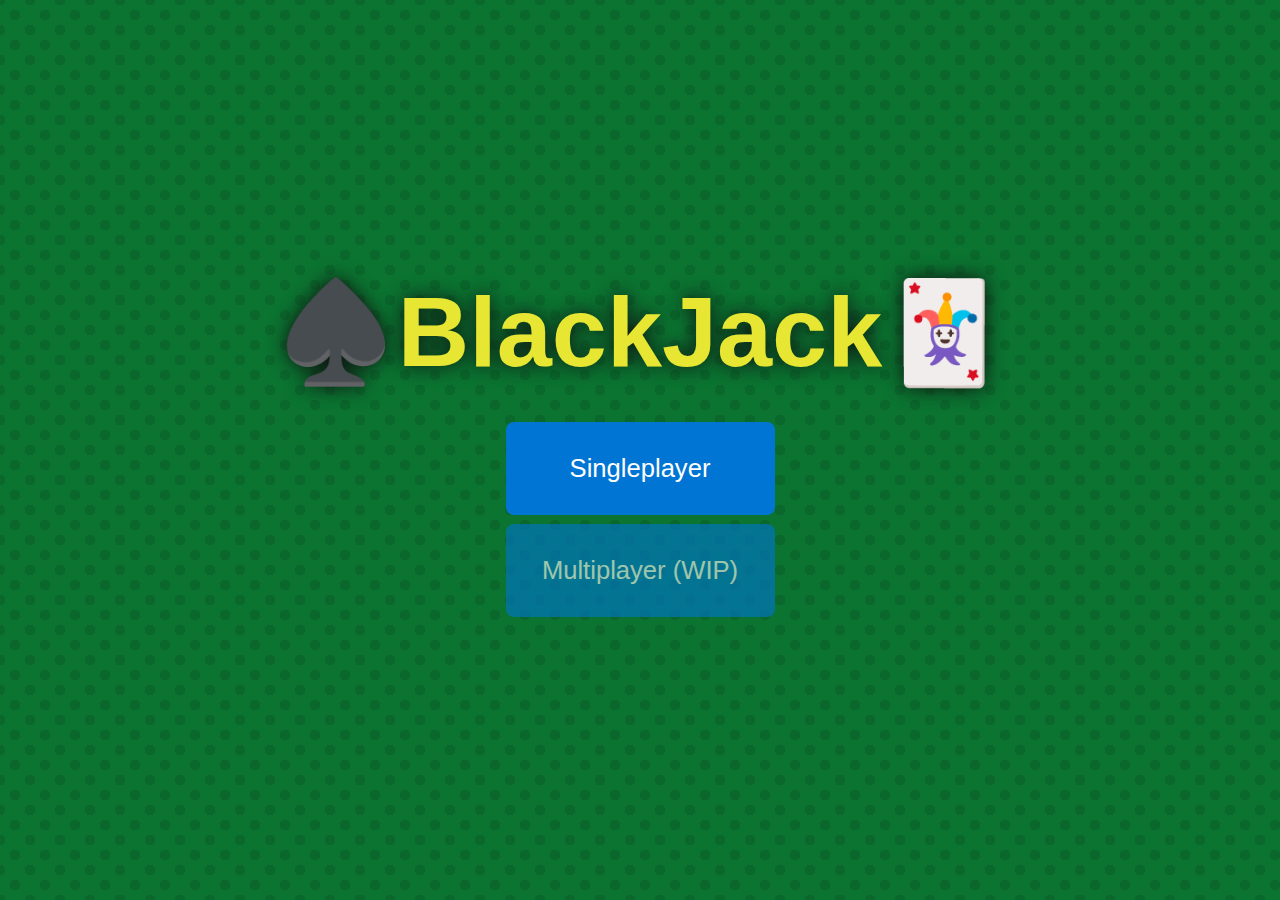
<file: index.html>
<!DOCTYPE html>
<html lang="en">
  <head>
    <meta charset="UTF-8" />
    <meta name="viewport" content="width=device-width, initial-scale=1.0" />
    <title>Blackjack</title>
    <link rel="stylesheet" href="style.css" />
    <link rel="stylesheet" href="game.css" />
  </head>
  <body>
    <div id="main-menu">
      <h1>♠️BlackJack🃏</h1>
      <button id="singleplayer-btn">Singleplayer</button>
      <button id="multiplayer-btn" class="disabled">Multiplayer (WIP)</button>
    </div>
    <div id="game" style="display: none">
      <p id="money">Money: <span id="money-span">$1000</span></p>
      <p id="bet-display">Bet Amount: <span id="bet-span">No Bet</span></p>
      <div id="lose-container" style="display: none">
        <p>
          your living the life of a computer science major now :3 (homeless)
        </p>
        <button id="play-again-btn">Play Again</button>
      </div>
      <div id="bet-container" style="display: none">
        <p>How much would you like to bet?</p>
        <div id="quick-bet">
          <button class="bet-btns">$100</button>
          <button class="bet-btns">$250</button>
          <button class="bet-btns">$500</button>
          <button class="bet-btns">$1000</button>
          <button id="all-in">All In</button>
        </div>
        <div id="custom-bet">
          <label for="text">Custom Bet: </label>
          <input type="number" min="1" id="amount-input" />
          <button id="amount-input-submit">Submit</button>
        </div>
      </div>
      <div id="bot-hand"></div>
      <div id="actions">
        <div id="draw-deck-container">
          <button id="deck">Hit</button>
        </div>
        <button id="stand">Stand</button>
      </div>
      <div id="player-hand"></div>
    </div>
    <script src="script.js"></script>
  </body>
</html>
</file>
<file: style.css>
@import url("https://fonts.googleapis.com/css2?family=Inter:ital,opsz,wght@0,14..32,100..900;1,14..32,100..900&display=swap");

*,
*::after,
*::before {
  box-sizing: border-box;
  margin: 0;
  padding: 0;
}

body {
  font-family: "Inter", Arial, Helvetica, sans-serif;
  color: black;
  background-color: #0b7431;
  background-image: radial-gradient(
      circle,
      rgba(0, 0, 0, 0.1) 25%,
      transparent 25%
    ),
    radial-gradient(circle, rgba(0, 0, 0, 0.1) 25%, transparent 25%);
  background-size: 30px 30px;
  background-position: 0 0, 15px 15px;
  font-family: "Arial", sans-serif;
  color: #fff;
  margin: 0;
  height: 100vh;
}

.disabled {
  pointer-events: none;
  opacity: 0.6;
  cursor: not-allowed;
}

#main-menu {
  display: flex;
  flex-direction: column;
  align-items: center;
  justify-content: center;
  height: 100vh;
}

#main-menu h1 {
  color: rgb(230, 230, 51);
  margin-bottom: 2rem;
  font-size: 99px;
  text-shadow: 0 0 20px rgb(15, 15, 15);
}

#singleplayer-btn,
#multiplayer-btn {
  padding: 2rem 2rem;
  font-size: 1.6rem;
  background-color: rgb(0, 117, 212);
  color: white;
  border: none;
  border-radius: 8px;
  cursor: pointer;
  text-align: center;
  transition: transform 0.3s ease, background-color 0.1s ease;
  margin-bottom: 1vh;
  width: 269px;
}

#singleplayer-btn:hover,
#multiplayer-btn:hover {
  background-color: rgb(8, 92, 175);
}
</file>
<file: game.css>
#game {
  display: flex;
  flex-direction: column;
  align-items: center;
  justify-content: center;
  min-height: 100vh;
  padding: 2vh 0;
}

#actions {
  display: flex;
  flex-direction: row;
  align-items: center;
  gap: clamp(20vw, 25vw, 36vw);
  margin: 2vh 0;
}

#deck {
  font-size: 2rem;
  border-style: none;
  border-radius: 8px;
  padding: 16px 20px;
  color: white;
  background: rgb(42, 126, 253);
  cursor: pointer;
  box-shadow: 0 0 15px rgb(27, 27, 27);
  width: 13vw;
  transition: all 0.15s;
}

#deck:hover {
  transform: scale(0.9);
}

#stand {
  font-size: 2rem;
  border-style: none;
  border-radius: 8px;
  padding: 16px 20px;
  color: white;
  background: rgb(11, 165, 11);
  cursor: pointer;
  box-shadow: 0 0 15px rgb(27, 27, 27);
  width: 13vw;
  transition: all 0.15s;
}

#deck,
#stand {
  font-size: clamp(1.2rem, 1.8vw, 2rem);
  padding: clamp(12px, 1.5vw, 16px) clamp(16px, 2vw, 20px);
  width: clamp(120px, 13vw, 200px);
}

#stand:hover {
  transform: scale(0.9);
}

#player-hand {
  position: fixed;
  bottom: 2vh;
  display: flex;
  justify-content: center;
  margin-left: 4vw;
}

.player-hand-card,
.bot-hand-card {
  width: clamp(100px, 10vw, 140px);
  margin-left: -4vw;
}

.player-hand-card:hover {
  transform: translateY(-1vh);
}

#bot-hand {
  position: fixed;
  top: 2vh;
  display: flex;
  margin-left: 4vw;
}

.bot-hand-card {
  margin-left: 8px;
  margin-top: 2vh;
  box-shadow: 0 0 20px rgba(0, 0, 0, 0.452);
  cursor: not-allowed;
}

#money {
  position: fixed;
  top: 3vh;
  left: 3vw;
  font-size: 22px;
}

#money span {
  color: rgb(0, 255, 0);
}

#lose-container {
  display: flex;
  flex-direction: column;
  align-items: center;
  position: fixed;
  color: black;
  border-radius: 10px;
  border-style: solid;
  border-color: rgb(204, 46, 46);
  border-width: 3px;
  background-color: #f8f8f8;
  width: 50vw;
  height: 35vh;
  z-index: 420;
  padding: 10px;
}

#lose-container p {
  font-size: 28px;
  text-align: center;
  margin-top: 36px;
  margin-bottom: 36px;
}

#play-again-btn {
  padding: 20px 40px;
  border-style: none;
  border-radius: 8px;
  color: white;
  font-size: 26px;
  background-color: rgb(221, 33, 33);
  cursor: pointer;
  transition: all 0.1s;
}

#play-again-btn:hover {
  opacity: 0.9;
}

#bet-display {
  position: fixed;
  top: 7vh;
  left: 3vw;
  font-size: 22px;
}

#bet-container {
  display: flex;
  flex-direction: column;
  align-items: center;
  position: fixed;
  color: black;
  border-radius: 10px;
  background-color: #f8f8f8;
  width: clamp(300px, 50vw, 600px);
  height: auto;
  min-height: 35vh;
  padding: 2vh 2vw;
  z-index: 69;
}

#bet-container p {
  font-size: 32px;
  margin-top: 1vh;
  margin-bottom: 1vh;
}

#bet-container label {
  font-size: 24px;
}

.bet-btns {
  align-items: center;
  appearance: none;
  background-color: #fcfcfd;
  border-radius: 4px;
  border-width: 0;
  box-shadow: rgba(45, 35, 66, 0.2) 0 2px 4px,
    rgba(45, 35, 66, 0.15) 0 7px 13px -3px, #d6d6e7 0 -3px 0 inset;
  box-sizing: border-box;
  color: #36395a;
  cursor: pointer;
  display: inline-flex;
  height: 48px;
  justify-content: center;
  line-height: 1;
  list-style: none;
  overflow: hidden;
  padding-left: 16px;
  padding-right: 16px;
  position: relative;
  text-align: left;
  text-decoration: none;
  transition: box-shadow 0.15s, transform 0.15s;
  user-select: none;
  -webkit-user-select: none;
  touch-action: manipulation;
  white-space: nowrap;
  will-change: box-shadow, transform;
  font-size: 18px;
}

.bet-btns:focus {
  box-shadow: #d6d6e7 0 0 0 1.5px inset, rgba(45, 35, 66, 0.4) 0 2px 4px,
    rgba(45, 35, 66, 0.3) 0 7px 13px -3px, #d6d6e7 0 -3px 0 inset;
}

.bet-btns:hover {
  box-shadow: rgba(45, 35, 66, 0.3) 0 4px 8px,
    rgba(45, 35, 66, 0.2) 0 7px 13px -3px, #d6d6e7 0 -3px 0 inset;
  transform: translateY(-2px);
}

.bet-btns:active {
  box-shadow: #d6d6e7 0 3px 7px inset;
  transform: translateY(2px);
}

#bet-span {
  color: rgb(211, 21, 21);
}

#all-in {
  align-items: center;
  appearance: none;
  background-color: #ff5a5a;
  border-radius: 4px;
  border-width: 0;
  box-shadow: rgba(45, 35, 66, 0.2) 0 2px 4px,
    rgba(45, 35, 66, 0.15) 0 7px 13px -3px, #e44545 0 -3px 0 inset;
  box-sizing: border-box;
  color: #ffffff;
  cursor: pointer;
  display: inline-flex;
  height: 48px;
  justify-content: center;
  line-height: 1;
  list-style: none;
  overflow: hidden;
  padding-left: 16px;
  padding-right: 16px;
  position: relative;
  text-align: left;
  text-decoration: none;
  transition: box-shadow 0.15s, transform 0.15s;
  user-select: none;
  -webkit-user-select: none;
  touch-action: manipulation;
  white-space: nowrap;
  will-change: box-shadow, transform;
  font-size: 18px;
}

#all-in:focus {
  box-shadow: #d6d6e7 0 0 0 1.5px inset, rgba(45, 35, 66, 0.4) 0 2px 4px,
    rgba(45, 35, 66, 0.3) 0 7px 13px -3px, #e44545 0 -3px 0 inset;
}

#all-in:hover {
  box-shadow: rgba(45, 35, 66, 0.3) 0 4px 8px,
    rgba(45, 35, 66, 0.2) 0 7px 13px -3px, #e44545 0 -3px 0 inset;
  transform: translateY(-2px);
}

#all-in:active {
  box-shadow: #d6d6e7 0 3px 7px inset;
  transform: translateY(2px);
}

#custom-bet {
  display: flex;
  margin-top: 3vh;
  gap: 1vw;
  align-items: center;
}

#amount-input {
  border-radius: 5px;
  border-style: solid;
  padding: 10px;
}

#amount-input-submit {
  align-items: center;
  appearance: none;
  background-color: #fcfcfd;
  border-radius: 4px;
  border-width: 0;
  box-shadow: rgba(45, 35, 66, 0.2) 0 2px 4px,
    rgba(45, 35, 66, 0.15) 0 7px 13px -3px, #d6d6e7 0 -3px 0 inset;
  box-sizing: border-box;
  color: #36395a;
  cursor: pointer;
  display: inline-flex;
  height: 48px;
  justify-content: center;
  line-height: 1;
  list-style: none;
  overflow: hidden;
  padding-left: 16px;
  padding-right: 16px;
  position: relative;
  text-align: left;
  text-decoration: none;
  transition: box-shadow 0.15s, transform 0.15s;
  user-select: none;
  -webkit-user-select: none;
  touch-action: manipulation;
  white-space: nowrap;
  will-change: box-shadow, transform;
  font-size: 18px;
}

#amount-input-submit:focus {
  box-shadow: #d6d6e7 0 0 0 1.5px inset, rgba(45, 35, 66, 0.4) 0 2px 4px,
    rgba(45, 35, 66, 0.3) 0 7px 13px -3px, #d6d6e7 0 -3px 0 inset;
}

#amount-input-submit:hover {
  box-shadow: rgba(45, 35, 66, 0.3) 0 4px 8px,
    rgba(45, 35, 66, 0.2) 0 7px 13px -3px, #d6d6e7 0 -3px 0 inset;
  transform: translateY(-2px);
}

#amount-input-submit:active {
  box-shadow: #d6d6e7 0 3px 7px inset;
  transform: translateY(2px);
}
</file>
